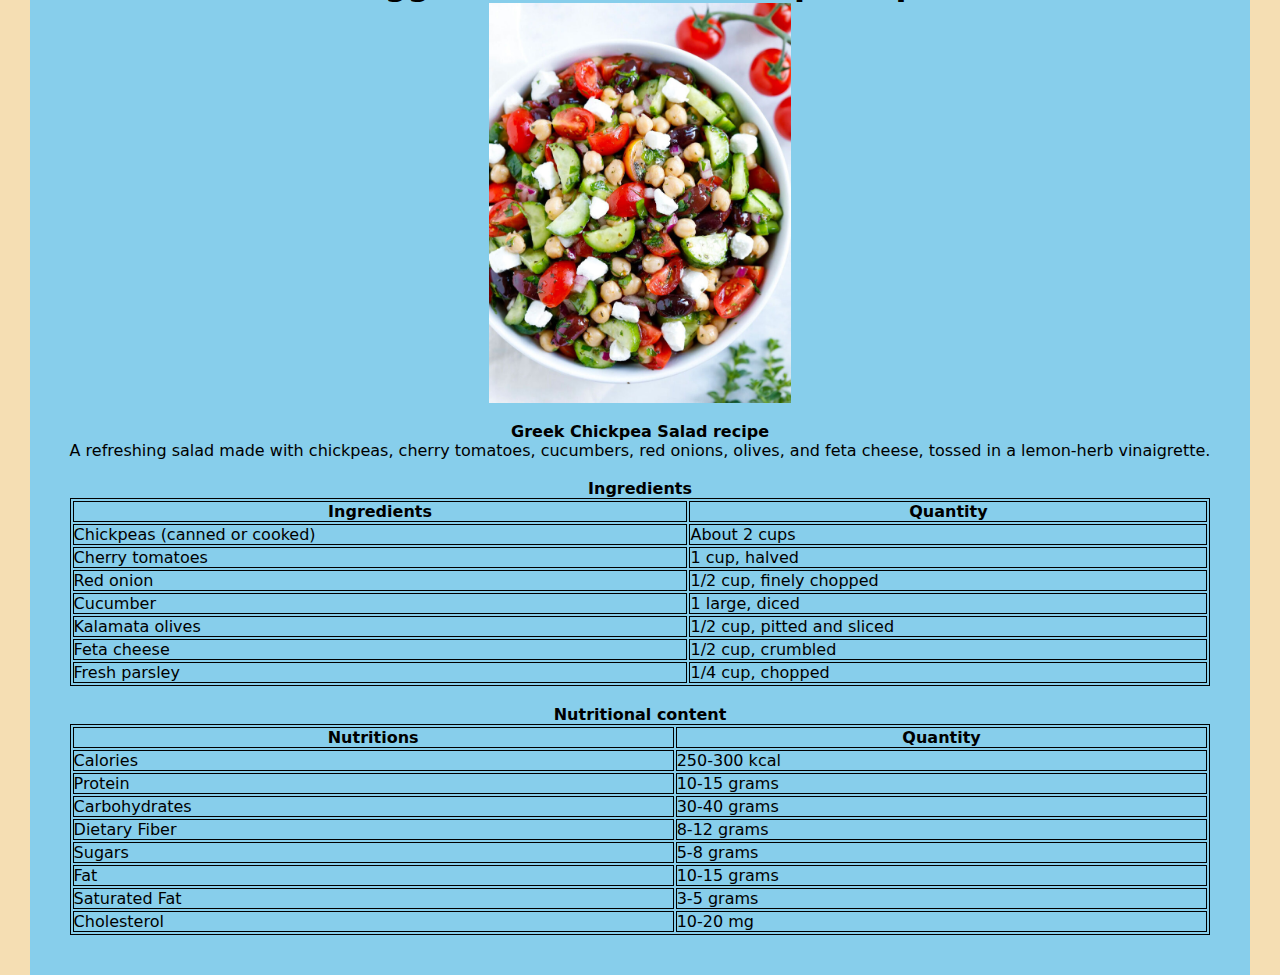
<file: recipe1.html>
<html lang="en">

<head>
    <meta charset="UTF-8">
    <meta name="viewport" content="width=device-width, initial-scale=1.0">
    <title>Healthy-Bites | recipe1</title>
</head>
<style>
    * {
        margin: 0;
        padding: 0;
        font-family: "Poppins", system-ui, -apple-system, BlinkMacSystemFont, 'Segoe UI', Roboto, Oxygen, Ubuntu, Cantarell, 'Open Sans', 'Helvetica Neue', sans-serif !important;
        /* overflow: hidden; */
    }

    .main {
        /* width: 100%; */
        /* background:url(bg.jpg); */
        background-position: 100px 100px;
        background-size: cover;
        background-repeat: no-repeat;
        height: 100vh;
        padding: 40px;
        background-color: skyblue;
        height: fit-content;
        /* overflow: hidden; */
    }

    button {
        background-color: rgb(0, 165, 110);
        color: white;
        padding: 15px 30px;
        font-size: 18px;
        border-radius: 5px;
        outline: none;
        border: none;
        margin: auto;
        display: flex;
    }

    button:hover {
        background-color: rgb(0, 102, 68);
    }

    .navbar {
        width: 70vw;
        /* height: 75px; */
        margin: auto;
        display: flex;
        justify-content: space-between;
        align-items: center;
    }

    .logo {
        color: rgb(255, 255, 255);
        font-size: 30px;
    }

    .menu {
        display: flex;
        color: white;
        gap: 40px;
        justify-content: center;
        align-items: center;
    }


    .menu a {
        color: rgba(255, 255, 255, 0.8);
        text-decoration: none;
        border-bottom: 2px solid white;
        border-color: transparent
    }

    a {
        text-decoration: none !important;
        color: white;
    }

    .menu a:hover {
        color: white;
        border-bottom: 2px solid rgb(17, 255, 0);
    }

    .active-a {
        color: white !important;
        opacity: 1;
        border-bottom: 2px solid rgb(17, 255, 0) !important;
    }

    ul li a {
        text-decoration: none;
        color: white;
        /* font-family: Arial; */
        font-weight: bold;
        transition: 0.4s ease-in-out;
    }

    ul li a:hover {
        color: white;
    }

    .content {
        margin: 100px 100px;
        display: flex;
        gap: 40px;
        align-items: center;
        justify-content: center;
        flex-direction: column;
        color: white;
    }

    .cont {
        display: flex;
        gap: 40px;
        background-color: wheat;
        padding: 20px 15px;
        justify-content: center;
        align-items: center;
    }

    .cont img {
        height: 400px;
    }

    .cont-des h2 {
        width: fit-content;
    }

    .cont-des {
        display: flex;
        flex-direction: column;
        justify-content: center;
        align-content: start;
    }

    .cont-des p {
        margin-top: 20px;
        color: rgba(255, 255, 255, 0.8);
        width: 80%;
    }

    table,
    th,
    td {
        border: 1px solid black;
    }
</style>


<body>
    <div class="main">
        <class="content">
            <div>
                <center>
                    <h1>Veggie and Hummus Wrap recipe</h1>
                </center>
            </div>

            <body class="cont">
                <center>
                    <img src="L1.jpg" alt="">
                    <div class="cont-des">
                    </div>
                </center>
                <br>
                <center>
                    <h4>Greek Chickpea Salad recipe</h4>
                    <p>A refreshing salad made with chickpeas, cherry tomatoes, cucumbers, red onions, olives, and feta
                        cheese, tossed in a lemon-herb vinaigrette.</p>
                    <br>
                    <h4>Ingredients</h4>

                    <table style="width: 100%;">
                        <tr>
                            <th>Ingredients</th>
                            <th>Quantity</th>
                        </tr>
                        <tr>
                            <td>Chickpeas (canned or cooked)</td>
                            <td>About 2 cups</td>
                        </tr>
                        <tr>
                            <td>Cherry tomatoes</td>
                            <td>1 cup, halved</td>
                        </tr>
                        <tr>
                            <td>Red onion</td>
                            <td>1/2 cup, finely chopped</td>
                        </tr>
                        <tr>
                            <td>Cucumber</td>
                            <td>1 large, diced</td>
                        </tr>
                        <tr>
                            <td>Kalamata olives</td>
                            <td>1/2 cup, pitted and sliced</td>
                        </tr>
                        <tr>
                            <td>Feta cheese</td>
                            <td>1/2 cup, crumbled</td>
                        </tr>
                        <tr>
                            <td>Fresh parsley</td>
                            <td>1/4 cup, chopped</td>
                        </tr>
                    </table>
                    <br>
                    <h4>Nutritional content</h4>

                    <table style="width: 100%;">
                        <tr>
                            <th>Nutritions</th>
                            <th>Quantity</th>
                        </tr>
                        <tr>
                            <td>Calories</td>
                            <td>250-300 kcal</td>
                        </tr>
                        <tr>
                            <td>Protein</td>
                            <td>10-15 grams</td>
                        </tr>
                        <tr>
                            <td>Carbohydrates</td>
                            <td>30-40 grams</td>
                        </tr>
                        <tr>
                            <td>Dietary Fiber</td>
                            <td>8-12 grams</td>
                        </tr>
                        <tr>
                            <td>Sugars</td>
                            <td>5-8 grams</td>
                        </tr>
                        <tr>
                            <td>Fat</td>
                            <td>10-15 grams</td>
                        </tr>
                        <tr>
                            <td>Saturated Fat</td>
                            <td>3-5 grams</td>
                        </tr>
                        <tr>
                            <td>Cholesterol</td>
                            <td>10-20 mg</td>
                        </tr>

    </div>
    </div>
    </center>
</body>

</html>
</file>
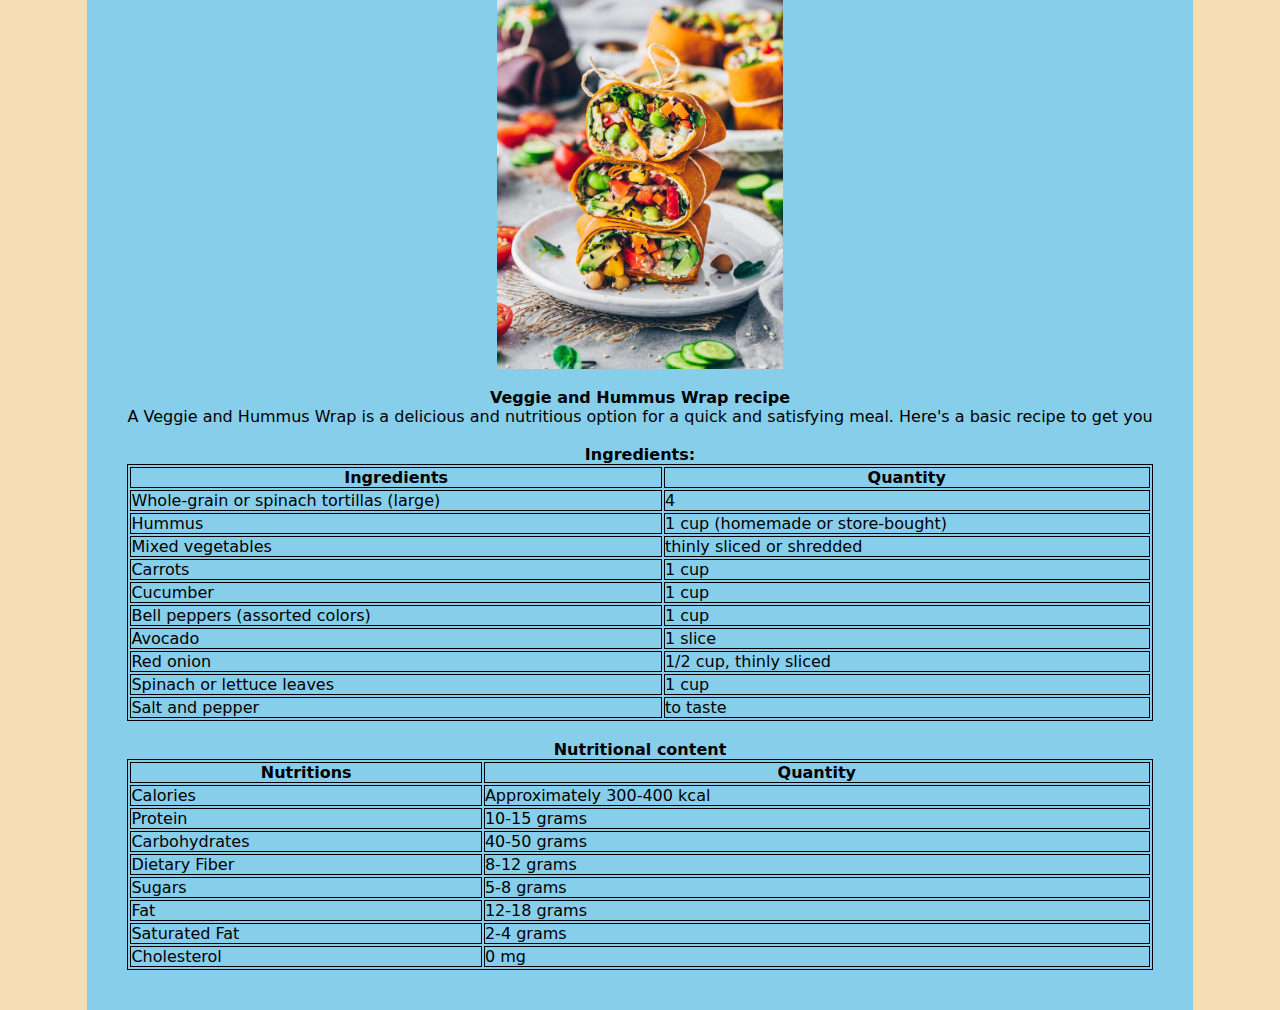
<file: recipe2.html>
<html lang="en">

<head>
    <meta charset="UTF-8">
    <meta name="viewport" content="width=device-width, initial-scale=1.0">
    <title>Healthy-Bites | recipe2</title>
</head>
<style>
    * {
        margin: 0;
        padding: 0;
        font-family: "Poppins", system-ui, -apple-system, BlinkMacSystemFont, 'Segoe UI', Roboto, Oxygen, Ubuntu, Cantarell, 'Open Sans', 'Helvetica Neue', sans-serif !important;
        /* overflow: hidden; */
    }

    .main {
        /* width: 100%; */
        /* background:url(bg.jpg); */
        background-position: 100px 100px;
        background-size: cover;
        background-repeat: no-repeat;
        height: 100vh;
        padding: 40px;
        background-color: skyblue;
        height: fit-content;
        /* overflow: hidden; */
    }

    button {
        background-color: rgb(0, 165, 110);
        color: white;
        padding: 15px 30px;
        font-size: 18px;
        border-radius: 5px;
        outline: none;
        border: none;
        margin: auto;
        display: flex;
    }

    button:hover {
        background-color: rgb(0, 102, 68);
    }

    .navbar {
        width: 70vw;
        /* height: 75px; */
        margin: auto;
        display: flex;
        justify-content: space-between;
        align-items: center;
    }

    .logo {
        color: rgb(255, 255, 255);
        font-size: 30px;
    }

    .menu {
        display: flex;
        color: white;
        gap: 40px;
        justify-content: center;
        align-items: center;
    }


    .menu a {
        color: rgba(255, 255, 255, 0.8);
        text-decoration: none;
        border-bottom: 2px solid white;
        border-color: transparent
    }

    a {
        text-decoration: none !important;
        color: white;
    }

    .menu a:hover {
        color: white;
        border-bottom: 2px solid rgb(17, 255, 0);
    }

    .active-a {
        color: white !important;
        opacity: 1;
        border-bottom: 2px solid rgb(17, 255, 0) !important;
    }

    ul li a {
        text-decoration: none;
        color: white;
        /* font-family: Arial; */
        font-weight: bold;
        transition: 0.4s ease-in-out;
    }

    ul li a:hover {
        color: white;
    }

    .content {
        margin: 100px 100px;
        display: flex;
        gap: 40px;
        align-items: center;
        justify-content: center;
        flex-direction: column;
        color: white;
    }

    .cont {
        display: flex;
        gap: 40px;
        background-color: wheat;
        padding: 20px 15px;
        justify-content: center;
        align-items: center;
    }

    .cont img {
        height: 400px;
    }

    .cont-des h2 {
        width: fit-content;
    }

    .cont-des {
        display: flex;
        flex-direction: column;
        justify-content: center;
        align-content: start;
    }

    .cont-des p {
        margin-top: 20px;
        color: rgba(255, 255, 255, 0.8);
        width: 80%;
    }

    table,
    th,
    td {
        border: 1px solid black;
    }
</style>


<body>
    <div class="main">
        <class="content">
            <div>
                <center>
                    <h1>Veggie and Hummus Wrap recipe</h1>
                </center>
            </div>

            <body class="cont">
                <center>
                    <img src="L2.jpg" alt="">
                    <div class="cont-des">
                    </div>
                </center>
                <br>
                <center>
                    <h4>Veggie and Hummus Wrap recipe</h4>
                    <p>A Veggie and Hummus Wrap is a delicious and nutritious option for a quick and satisfying meal.
                        Here's a
                        basic
                        recipe to get you</p>
                    <br>
                    <h4>Ingredients:</h4>

                    <table style="width: 100%;">
                        <tr>
                            <th>Ingredients</th>
                            <th>Quantity</th>
                        </tr>
                        <tr>
                            <td>Whole-grain or spinach tortillas (large)</td>
                            <td>4</td>
                        </tr>
                        <tr>
                            <td>Hummus</td>
                            <td> 1 cup (homemade or store-bought)</td>
                        </tr>
                        <tr>
                            <td>Mixed vegetables</td>
                            <td>thinly sliced or shredded</td>
                        </tr>
                        <tr>
                            <td>Carrots</td>
                            <td>1 cup</td>
                        </tr>
                        <tr>
                            <td>Cucumber</td>
                            <td>1 cup</td>
                        </tr>
                        <tr>
                            <td>Bell peppers (assorted colors)</td>
                            <td>1 cup</td>
                        </tr>
                        <tr>
                            <td>Avocado</td>
                            <td> 1 slice</td>
                        </tr>
                        <tr>
                            <td>Red onion</td>
                            <td>1/2 cup, thinly sliced</td>
                        </tr>
                        <tr>
                            <td>Spinach or lettuce leaves</td>
                            <td>1 cup</td>
                        </tr>
                        <tr>
                            <td>Salt and pepper</td>
                            <td>to taste</td>
                        </tr>
                    </table>
                    <br>
                    <h4>Nutritional content</h4>

                    <table style="width: 100%;">
                        <tr>
                            <th>Nutritions</th>
                            <th>Quantity</th>
                        </tr>
                        <tr>
                            <td>Calories</td>
                            <td>Approximately 300-400 kcal</td>
                        </tr>
                        <tr>
                            <td>Protein</td>
                            <td>10-15 grams</td>
                        </tr>
                        <tr>
                            <td>Carbohydrates</td>
                            <td>40-50 grams</td>
                        </tr>
                        <tr>
                            <td>Dietary Fiber</td>
                            <td>8-12 grams</td>
                        </tr>
                        <tr>
                            <td>Sugars</td>
                            <td>5-8 grams</td>
                        </tr>
                        <tr>
                            <td>Fat</td>
                            <td>12-18 grams</td>
                        </tr>
                        <tr>
                            <td>Saturated Fat</td>
                            <td>2-4 grams</td>
                        </tr>
                        <tr>
                            <td>Cholesterol</td>
                            <td>0 mg</td>
                        </tr>
    </div>
    </div>
    </center>
</body>

</html>
</file>
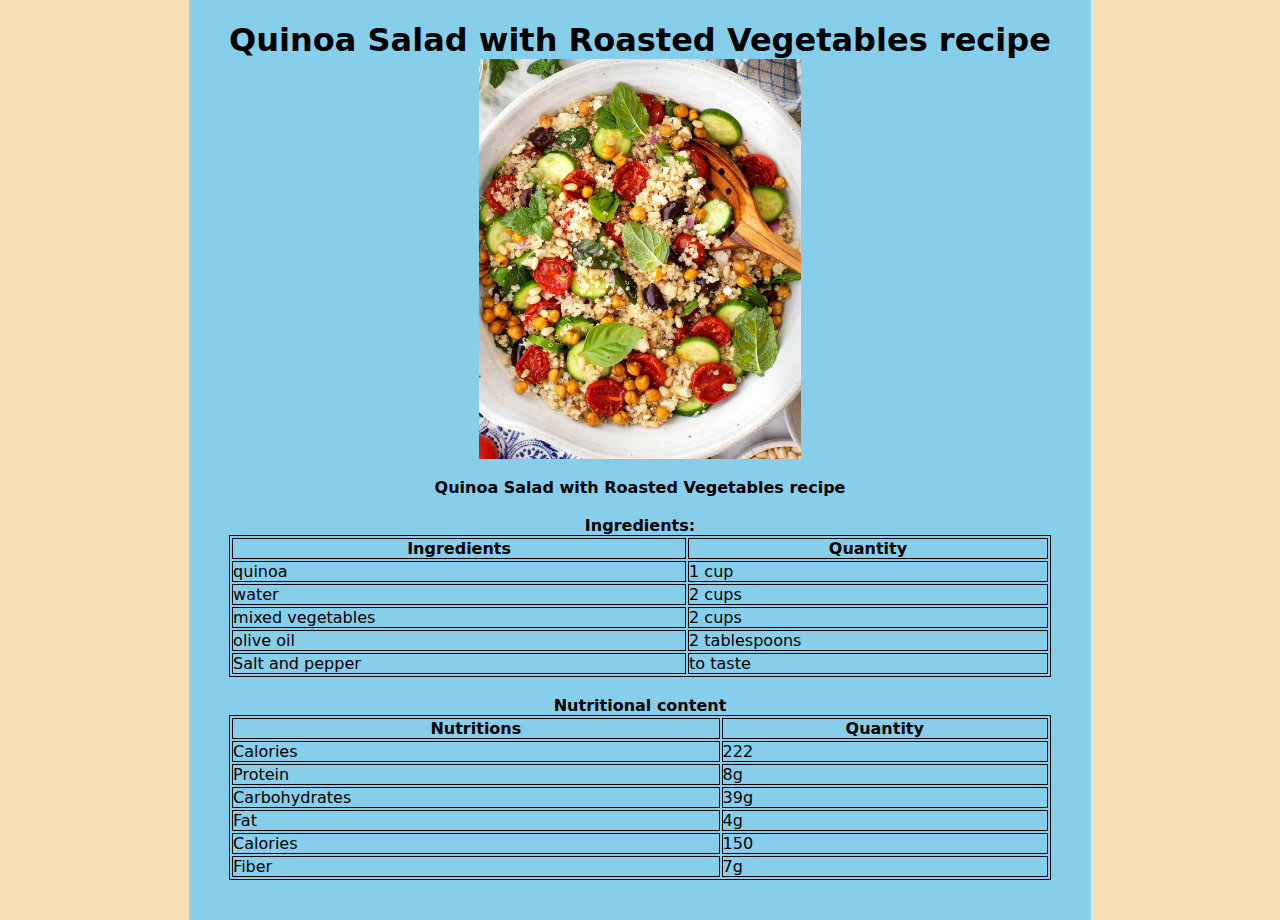
<file: recipe3.html>
<html lang="en">

<head>
    <meta charset="UTF-8">
    <meta name="viewport" content="width=device-width, initial-scale=1.0">
    <title>Healthy-Bites | recipe3</title>
</head>
<style>
    * {
        margin: 0;
        padding: 0;
        font-family: "Poppins", system-ui, -apple-system, BlinkMacSystemFont, 'Segoe UI', Roboto, Oxygen, Ubuntu, Cantarell, 'Open Sans', 'Helvetica Neue', sans-serif !important;
        /* overflow: hidden; */
    }

    .main {
        /* width: 100%; */
        /* background:url(bg.jpg); */
        background-position: 100px 100px;
        background-size: cover;
        background-repeat: no-repeat;
        height: 100vh;
        padding: 40px;
        background-color: skyblue;
        height: fit-content;
        /* overflow: hidden; */
    }

    button {
        background-color: rgb(0, 165, 110);
        color: white;
        padding: 15px 30px;
        font-size: 18px;
        border-radius: 5px;
        outline: none;
        border: none;
        margin: auto;
        display: flex;
    }

    button:hover {
        background-color: rgb(0, 102, 68);
    }

    .navbar {
        width: 70vw;
        /* height: 75px; */
        margin: auto;
        display: flex;
        justify-content: space-between;
        align-items: center;
    }

    .logo {
        color: rgb(255, 255, 255);
        font-size: 30px;
    }

    .menu {
        display: flex;
        color: white;
        gap: 40px;
        justify-content: center;
        align-items: center;
    }


    .menu a {
        color: rgba(255, 255, 255, 0.8);
        text-decoration: none;
        border-bottom: 2px solid white;
        border-color: transparent
    }

    a {
        text-decoration: none !important;
        color: white;
    }

    .menu a:hover {
        color: white;
        border-bottom: 2px solid rgb(17, 255, 0);
    }

    .active-a {
        color: white !important;
        opacity: 1;
        border-bottom: 2px solid rgb(17, 255, 0) !important;
    }

    ul li a {
        text-decoration: none;
        color: white;
        /* font-family: Arial; */
        font-weight: bold;
        transition: 0.4s ease-in-out;
    }

    ul li a:hover {
        color: white;
    }

    .content {
        margin: 100px 100px;
        display: flex;
        gap: 40px;
        align-items: center;
        justify-content: center;
        flex-direction: column;
        color: white;
    }

    .cont {
        display: flex;
        gap: 40px;
        background-color: wheat;
        padding: 20px 15px;
        justify-content: center;
        align-items: center;
    }

    .cont img {
        height: 400px;
    }

    .cont-des h2 {
        width: fit-content;
    }

    .cont-des {
        display: flex;
        flex-direction: column;
        justify-content: center;
        align-content: start;
    }

    .cont-des p {
        margin-top: 20px;
        color: rgba(255, 255, 255, 0.8);
        width: 80%;
    }

    table,
    th,
    td {
        border: 1px solid black;
    }
</style>


<body>
    <div class="main">
        <class="content">
            <div>
                <center>
                    <h1>Quinoa Salad with Roasted Vegetables recipe</h1>
                </center>
            </div>

            <body class="cont">
                <center>
                    <img src="L3.jpg" alt="">
                    <div class="cont-des">
                    </div>
                </center>
                <br>
                <center>
                    <h4>Quinoa Salad with Roasted Vegetables recipe</h4>
                    <br>
                    <h4>Ingredients:</h4>

                    <table style="width: 100%;">
                        <tr>
                            <th>Ingredients</th>
                            <th>Quantity</th>
                        </tr>
                        <tr>
                            <td>quinoa</td>
                            <td>1 cup</td>
                        </tr>
                        <tr>
                            <td>water</td>
                            <td>2 cups</td>
                        </tr>
                        <tr>
                            <td>mixed vegetables</td>
                            <td>2 cups</td>
                        </tr>
                        <tr>
                            <td>olive oil</td>
                            <td>2 tablespoons</td>
                        </tr>
                        <tr>
                            <td>Salt and pepper</td>
                            <td>to taste</td>
                        </tr>
                    </table>
                    <br>
                    <h4>Nutritional content</h4>

                    <table style="width: 100%;">
                        <tr>
                            <th>Nutritions</th>
                            <th>Quantity</th>
                        </tr>
                        <tr>
                            <td>Calories</td>
                            <td>222</td>
                        </tr>
                        <tr>
                            <td>Protein</td>
                            <td>8g</td>
                        </tr>
                        <tr>
                            <td>Carbohydrates</td>
                            <td>39g</td>
                        </tr>
                        <tr>
                            <td>Fat</td>
                            <td>4g</td>
                        </tr>
                        <tr>
                            <td>Calories</td>
                            <td>150</td>
                        </tr>
                        <tr>
                            <td>Fiber</td>
                            <td>7g</td>
                        </tr>
                    </table>
    </div>
    </div>
    </center>
</body>

</html>
</file>
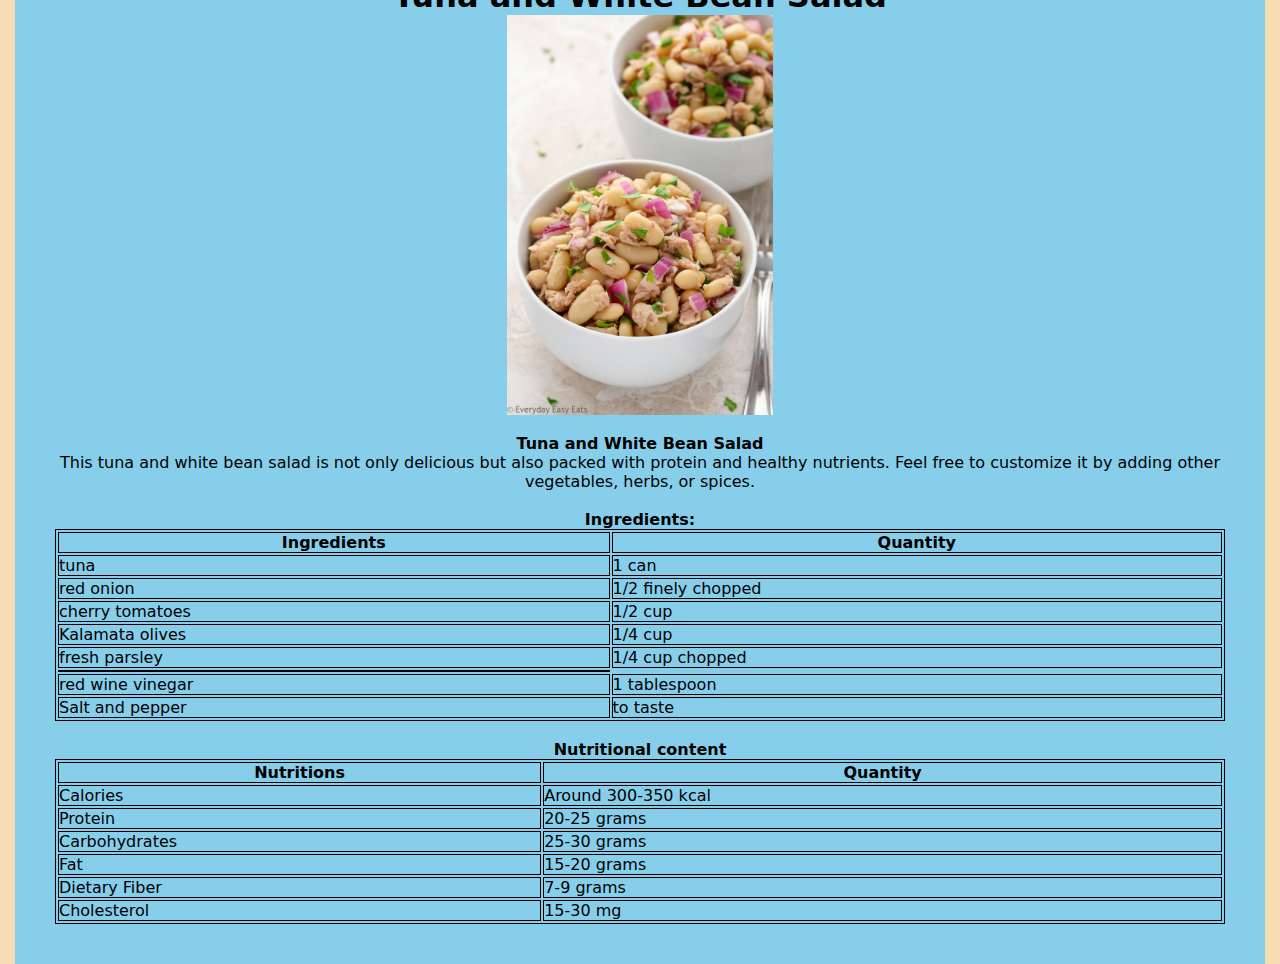
<file: recipe4.html>
<html lang="en">

<head>
    <meta charset="UTF-8">
    <meta name="viewport" content="width=device-width, initial-scale=1.0">
    <title>Healthy-Bites | recipe4</title>
</head>
<style>
    * {
        margin: 0;
        padding: 0;
        font-family: "Poppins", system-ui, -apple-system, BlinkMacSystemFont, 'Segoe UI', Roboto, Oxygen, Ubuntu, Cantarell, 'Open Sans', 'Helvetica Neue', sans-serif !important;
        /* overflow: hidden; */
    }

    .main {
        /* width: 100%; */
        /* background:url(bg.jpg); */
        background-position: 100px 100px;
        background-size: cover;
        background-repeat: no-repeat;
        height: 100vh;
        padding: 40px;
        background-color: skyblue;
        height: fit-content;
        /* overflow: hidden; */
    }

    button {
        background-color: rgb(0, 165, 110);
        color: white;
        padding: 15px 30px;
        font-size: 18px;
        border-radius: 5px;
        outline: none;
        border: none;
        margin: auto;
        display: flex;
    }

    button:hover {
        background-color: rgb(0, 102, 68);
    }

    .navbar {
        width: 70vw;
        /* height: 75px; */
        margin: auto;
        display: flex;
        justify-content: space-between;
        align-items: center;
    }

    .logo {
        color: rgb(255, 255, 255);
        font-size: 30px;
    }

    .menu {
        display: flex;
        color: white;
        gap: 40px;
        justify-content: center;
        align-items: center;
    }


    .menu a {
        color: rgba(255, 255, 255, 0.8);
        text-decoration: none;
        border-bottom: 2px solid white;
        border-color: transparent
    }

    a {
        text-decoration: none !important;
        color: white;
    }

    .menu a:hover {
        color: white;
        border-bottom: 2px solid rgb(17, 255, 0);
    }

    .active-a {
        color: white !important;
        opacity: 1;
        border-bottom: 2px solid rgb(17, 255, 0) !important;
    }

    ul li a {
        text-decoration: none;
        color: white;
        /* font-family: Arial; */
        font-weight: bold;
        transition: 0.4s ease-in-out;
    }

    ul li a:hover {
        color: white;
    }

    .content {
        margin: 100px 100px;
        display: flex;
        gap: 40px;
        align-items: center;
        justify-content: center;
        flex-direction: column;
        color: white;
    }

    .cont {
        display: flex;
        gap: 40px;
        background-color: wheat;
        padding: 20px 15px;
        justify-content: center;
        align-items: center;
    }

    .cont img {
        height: 400px;
    }

    .cont-des h2 {
        width: fit-content;
    }

    .cont-des {
        display: flex;
        flex-direction: column;
        justify-content: center;
        align-content: start;
    }

    .cont-des p {
        margin-top: 20px;
        color: rgba(255, 255, 255, 0.8);
        width: 80%;
    }

    table,
    th,
    td {
        border: 1px solid black;
    }
</style>


<body>
    <div class="main">
        <class="content">
            <div>
                <center>
                    <h1>Tuna and White Bean Salad</h1>
                </center>
            </div>

            <body class="cont">
                <center>
                    <img src="L4.jpg" alt="">
                    <div class="cont-des">
                    </div>
                </center>
                <br>
                <center>
                    <h4>Tuna and White Bean Salad</h4>
                    <p>This tuna and white bean salad is not only delicious but also packed with protein and healthy
                        nutrients. Feel free to customize it by adding other vegetables, herbs, or spices.</p>
                    <br>
                    <h4>Ingredients:</h4>

                    <table style="width: 100%;">
                        <tr>
                            <th>Ingredients</th>
                            <th>Quantity</th>
                        </tr>
                        <tr>
                            <td>tuna</td>
                            <td>1 can</td>
                        </tr>
                        <tr>
                            <td>red onion</td>
                            <td>1/2 finely chopped</td>
                        </tr>
                        <tr>
                            <td>cherry tomatoes</td>
                            <td>1/2 cup</td>
                        </tr>
                        <tr>
                            <td>Kalamata olives</td>
                            <td>1/4 cup</td>
                        </tr>
                        <tr>
                            <td>fresh parsley</td>
                            <td>1/4 cup chopped</td>
                        </tr>
                        <tr>
                            <td></td>
                        </tr>
                        <tr>
                            <td>red wine vinegar</td>
                            <td>1 tablespoon</td>
                        </tr>
                        <tr>
                            <td>Salt and pepper</td>
                            <td>to taste</td>
                        </tr>

                    </table>
                    <br>
                    <h4>Nutritional content</h4>

                    <table style="width: 100%;">
                        <tr>
                            <th>Nutritions</th>
                            <th>Quantity</th>
                        </tr>
                        <tr>
                            <td>Calories</td>
                            <td>Around 300-350 kcal</td>
                        </tr>
                        <tr>
                            <td>Protein</td>
                            <td>20-25 grams</td>
                        </tr>
                        <tr>
                            <td>Carbohydrates</td>
                            <td>25-30 grams</td>
                        </tr>
                        <tr>
                            <td>Fat</td>
                            <td>15-20 grams</td>
                        </tr>
                        <tr>
                            <td>Dietary Fiber</td>
                            <td>7-9 grams</td>
                        </tr>
                        <tr>
                            <td>Cholesterol</td>
                            <td>15-30 mg</td>
                        </tr>

                    </table>
    </div>
    </div>
    </center>
</body>

</html>
</file>
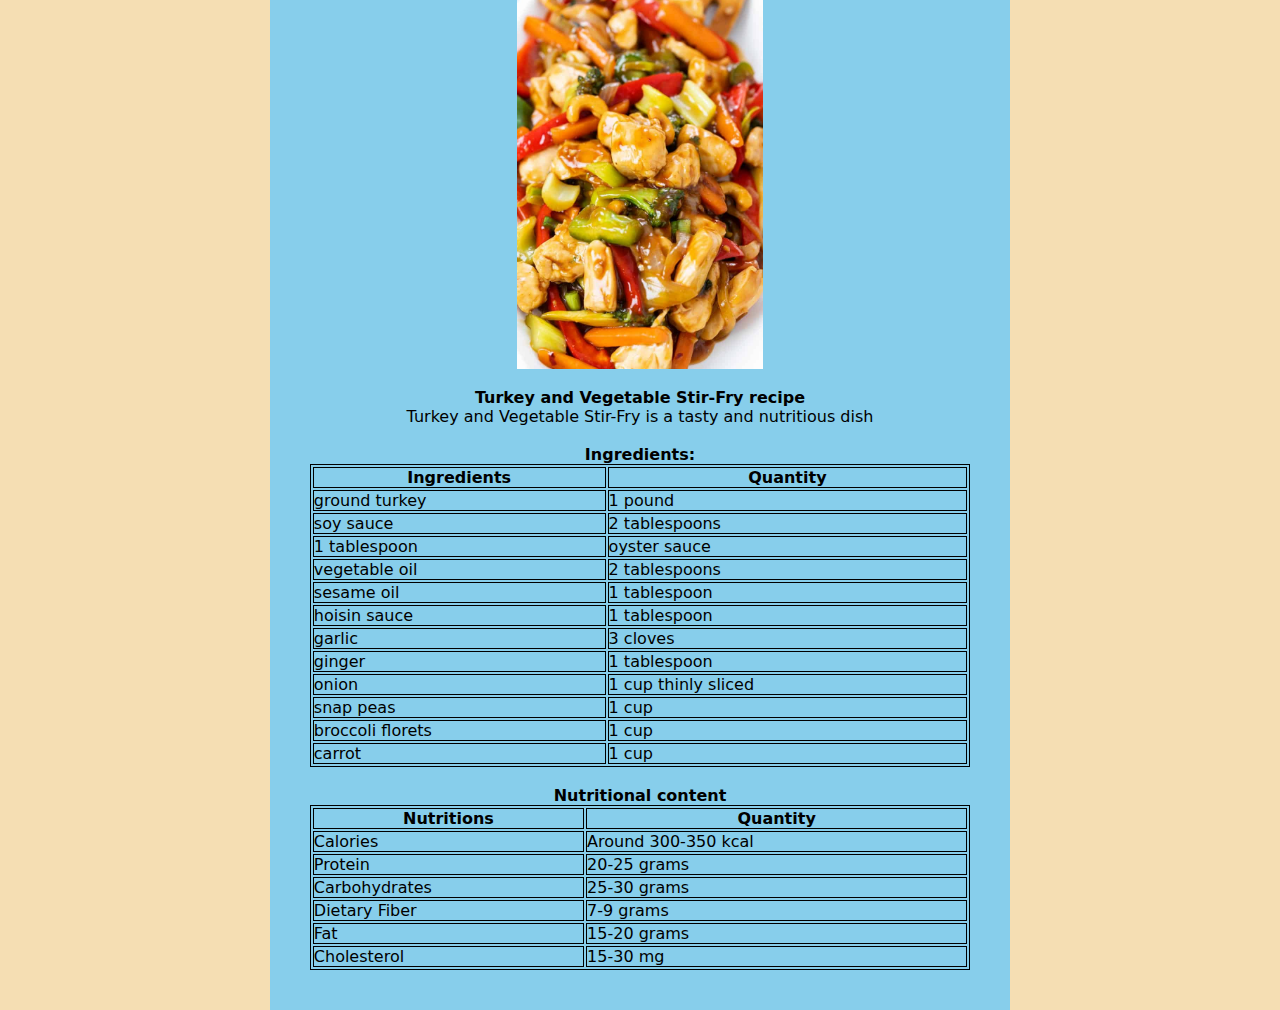
<file: recipe5.html>
<html lang="en">

<head>
    <meta charset="UTF-8">
    <meta name="viewport" content="width=device-width, initial-scale=1.0">
    <title>Healthy-Bites | recipe5</title>
</head>
<style>
    * {
        margin: 0;
        padding: 0;
        font-family: "Poppins", system-ui, -apple-system, BlinkMacSystemFont, 'Segoe UI', Roboto, Oxygen, Ubuntu, Cantarell, 'Open Sans', 'Helvetica Neue', sans-serif !important;
        /* overflow: hidden; */
    }

    .main {
        /* width: 100%; */
        /* background:url(bg.jpg); */
        background-position: 100px 100px;
        background-size: cover;
        background-repeat: no-repeat;
        height: 100vh;
        padding: 40px;
        background-color: skyblue;
        height: fit-content;
        /* overflow: hidden; */
    }

    button {
        background-color: rgb(0, 165, 110);
        color: white;
        padding: 15px 30px;
        font-size: 18px;
        border-radius: 5px;
        outline: none;
        border: none;
        margin: auto;
        display: flex;
    }

    button:hover {
        background-color: rgb(0, 102, 68);
    }

    .navbar {
        width: 70vw;
        /* height: 75px; */
        margin: auto;
        display: flex;
        justify-content: space-between;
        align-items: center;
    }

    .logo {
        color: rgb(255, 255, 255);
        font-size: 30px;
    }

    .menu {
        display: flex;
        color: white;
        gap: 40px;
        justify-content: center;
        align-items: center;
    }


    .menu a {
        color: rgba(255, 255, 255, 0.8);
        text-decoration: none;
        border-bottom: 2px solid white;
        border-color: transparent
    }

    a {
        text-decoration: none !important;
        color: white;
    }

    .menu a:hover {
        color: white;
        border-bottom: 2px solid rgb(17, 255, 0);
    }

    .active-a {
        color: white !important;
        opacity: 1;
        border-bottom: 2px solid rgb(17, 255, 0) !important;
    }

    ul li a {
        text-decoration: none;
        color: white;
        /* font-family: Arial; */
        font-weight: bold;
        transition: 0.4s ease-in-out;
    }

    ul li a:hover {
        color: white;
    }

    .content {
        margin: 100px 100px;
        display: flex;
        gap: 40px;
        align-items: center;
        justify-content: center;
        flex-direction: column;
        color: white;
    }

    .cont {
        display: flex;
        gap: 40px;
        background-color: wheat;
        padding: 20px 15px;
        justify-content: center;
        align-items: center;
    }

    .cont img {
        height: 400px;
    }

    .cont-des h2 {
        width: fit-content;
    }

    .cont-des {
        display: flex;
        flex-direction: column;
        justify-content: center;
        align-content: start;
    }

    .cont-des p {
        margin-top: 20px;
        color: rgba(255, 255, 255, 0.8);
        width: 80%;
    }

    table,
    th,
    td {
        border: 1px solid black;
    }
</style>


<body>
    <div class="main">
        <class="content">
            <div>
                <center>
                    <h1>Turkey and Vegetable Stir-Fry recipe</h1>
                </center>
            </div>

            <body class="cont">
                <center>
                    <img src="D2.jpg" alt="">
                    <div class="cont-des">
                    </div>
                </center>
                <br>
                <center>
                    <h4>Turkey and Vegetable Stir-Fry recipe</h4>
                    <p>Turkey and Vegetable Stir-Fry is a tasty and nutritious dish</p>
                    <br>
                    <h4>Ingredients:</h4>

                    <table style="width: 100%;">
                        <tr>
                            <th>Ingredients</th>
                            <th>Quantity</th>
                        </tr>
                        <tr>
                            <td>ground turkey</td>
                            <td>1 pound</td>
                        </tr>
                        <tr>
                            <td>soy sauce</td>
                            <td>2 tablespoons</td>
                        </tr>
                        <tr>
                            <td>1 tablespoon</td>
                            <td>oyster sauce</td>
                        </tr>
                        <tr>
                            <td>vegetable oil</td>
                            <td>2 tablespoons</td>
                        </tr>
                        <tr>
                            <td>sesame oil</td>
                            <td>1 tablespoon</td>
                        </tr>
                        <tr>
                            <td>hoisin sauce</td>
                            <td>1 tablespoon</td>
                        </tr>
                        <tr>
                            <td>garlic</td>
                            <td>3 cloves</td>
                        </tr>
                        <tr>
                            <td> ginger</td>
                            <td>1 tablespoon</td>
                        </tr>
                        <tr>
                            <td>onion</td>
                            <td> 1 cup thinly sliced</td>
                        </tr>
                        <tr>
                            <td>snap peas</td>
                            <td>1 cup</td>
                        </tr>
                        <tr>
                            <td>broccoli florets</td>
                            <td>1 cup</td>
                        </tr>
                        <tr>
                            <td>carrot</td>
                            <td>1 cup</td>
                        </tr>
                    </table>
                    <br>
                    <h4>Nutritional content</h4>

                    <table style="width: 100%;">
                        <tr>
                            <th>Nutritions</th>
                            <th>Quantity</th>
                        </tr>
                        <tr>
                            <td>Calories</td>
                            <td>Around 300-350 kcal</td>
                        </tr>
                        <tr>
                            <td>Protein</td>
                            <td>20-25 grams</td>
                        </tr>
                        <tr>
                            <td>Carbohydrates</td>
                            <td>25-30 grams</td>
                        </tr>
                        <tr>
                            <td>Dietary Fiber</td>
                            <td>7-9 grams</td>
                        </tr>
                        <tr>
                            <td>Fat</td>
                            <td>15-20 grams</td>
                        </tr>
                        <tr>
                            <td>Cholesterol</td>
                            <td>15-30 mg</td>
                        </tr>

                    </table>
    </div>
    </div>
    </center>
</body>

</html>
</file>
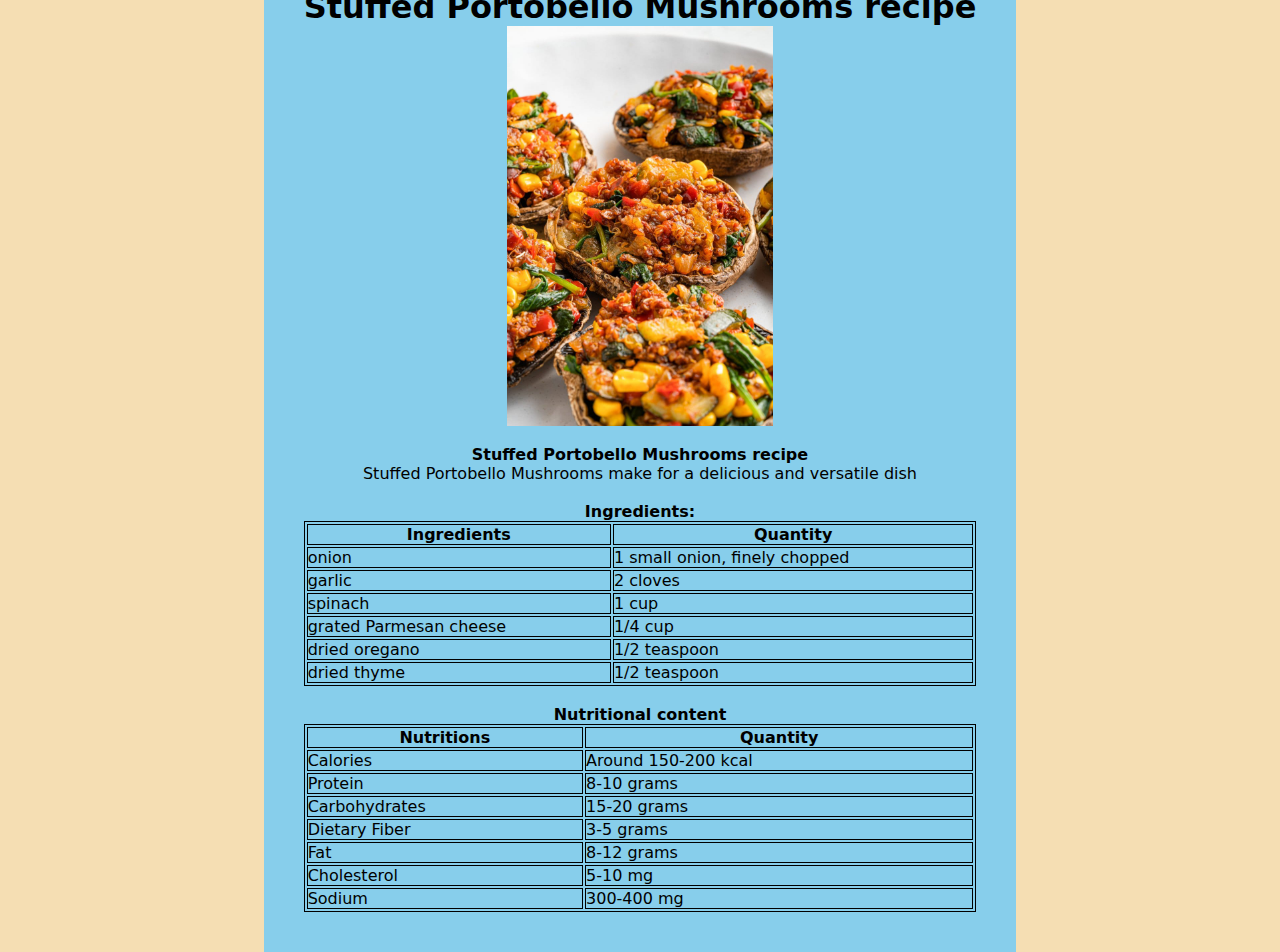
<file: recipe6.html>
<html lang="en">

<head>
    <meta charset="UTF-8">
    <meta name="viewport" content="width=device-width, initial-scale=1.0">
    <title>Healthy-Bites | recipe6</title>
</head>
<style>
    * {
        margin: 0;
        padding: 0;
        font-family: "Poppins", system-ui, -apple-system, BlinkMacSystemFont, 'Segoe UI', Roboto, Oxygen, Ubuntu, Cantarell, 'Open Sans', 'Helvetica Neue', sans-serif !important;
        /* overflow: hidden; */
    }

    .main {
        /* width: 100%; */
        /* background:url(bg.jpg); */
        background-position: 100px 100px;
        background-size: cover;
        background-repeat: no-repeat;
        height: 100vh;
        padding: 40px;
        background-color: skyblue;
        height: fit-content;
        /* overflow: hidden; */
    }

    button {
        background-color: rgb(0, 165, 110);
        color: white;
        padding: 15px 30px;
        font-size: 18px;
        border-radius: 5px;
        outline: none;
        border: none;
        margin: auto;
        display: flex;
    }

    button:hover {
        background-color: rgb(0, 102, 68);
    }

    .navbar {
        width: 70vw;
        /* height: 75px; */
        margin: auto;
        display: flex;
        justify-content: space-between;
        align-items: center;
    }

    .logo {
        color: rgb(255, 255, 255);
        font-size: 30px;
    }

    .menu {
        display: flex;
        color: white;
        gap: 40px;
        justify-content: center;
        align-items: center;
    }


    .menu a {
        color: rgba(255, 255, 255, 0.8);
        text-decoration: none;
        border-bottom: 2px solid white;
        border-color: transparent
    }

    a {
        text-decoration: none !important;
        color: white;
    }

    .menu a:hover {
        color: white;
        border-bottom: 2px solid rgb(17, 255, 0);
    }

    .active-a {
        color: white !important;
        opacity: 1;
        border-bottom: 2px solid rgb(17, 255, 0) !important;
    }

    ul li a {
        text-decoration: none;
        color: white;
        /* font-family: Arial; */
        font-weight: bold;
        transition: 0.4s ease-in-out;
    }

    ul li a:hover {
        color: white;
    }

    .content {
        margin: 100px 100px;
        display: flex;
        gap: 40px;
        align-items: center;
        justify-content: center;
        flex-direction: column;
        color: white;
    }

    .cont {
        display: flex;
        gap: 40px;
        background-color: wheat;
        padding: 20px 15px;
        justify-content: center;
        align-items: center;
    }

    .cont img {
        height: 400px;
    }

    .cont-des h2 {
        width: fit-content;
    }

    .cont-des {
        display: flex;
        flex-direction: column;
        justify-content: center;
        align-content: start;
    }

    .cont-des p {
        margin-top: 20px;
        color: rgba(255, 255, 255, 0.8);
        width: 80%;
    }

    table,
    th,
    td {
        border: 1px solid black;
    }
</style>


<body>
    <div class="main">
        <class="content">
            <div>
                <center>
                    <h1>Stuffed Portobello Mushrooms recipe</h1>
                </center>
            </div>

            <body class="cont">
                <center>
                    <img src="D3.jpg" alt="">
                    <div class="cont-des">
                    </div>
                </center>
                <br>
                <center>
                    <h4>Stuffed Portobello Mushrooms recipe</h4>
                    <p>Stuffed Portobello Mushrooms make for a delicious and versatile dish</p>
                    <br>
                    <h4>Ingredients:</h4>

                    <table style="width: 100%;">
                        <tr>
                            <th>Ingredients</th>
                            <th>Quantity</th>
                        </tr>
                        <tr>
                            <td>onion</td>
                            <td>1 small onion, finely chopped</td>
                        </tr>
                        <tr>
                            <td>garlic</td>
                            <td>2 cloves</td>
                        </tr>
                        <tr>
                            <td>spinach</td>
                            <td>1 cup</td>
                        </tr>
                        <tr>
                            <td>grated Parmesan cheese</td>
                            <td>1/4 cup</td>
                        </tr>
                        <tr>
                            <td>dried oregano</td>
                            <td>1/2 teaspoon</td>
                        </tr>
                        <tr>
                            <td>dried thyme</td>
                            <td>1/2 teaspoon</td>
                        </tr>
                    </table>
                    <br>
                    <h4>Nutritional content</h4>

                    <table style="width: 100%;">
                        <tr>
                            <th>Nutritions</th>
                            <th>Quantity</th>
                        </tr>
                        <tr>
                            <td>Calories</td>
                            <td>Around 150-200 kcal</td>
                        </tr>
                        <tr>
                            <td>Protein</td>
                            <td>8-10 grams</td>
                        </tr>
                        <tr>
                            <td>Carbohydrates</td>
                            <td>15-20 grams</td>
                        </tr>
                        <tr>
                            <td>Dietary Fiber</td>
                            <td>3-5 grams</td>
                        </tr>
                        <tr>
                            <td>Fat</td>
                            <td>8-12 grams</td>
                        </tr>
                        <tr>
                            <td>Cholesterol</td>
                            <td>5-10 mg</td>
                        </tr>
                        <tr>
                            <td>Sodium</td>
                            <td>300-400 mg</td>
                        </tr>

                    </table>
    </div>
    </div>
    </center>
</body>

</html>
</file>
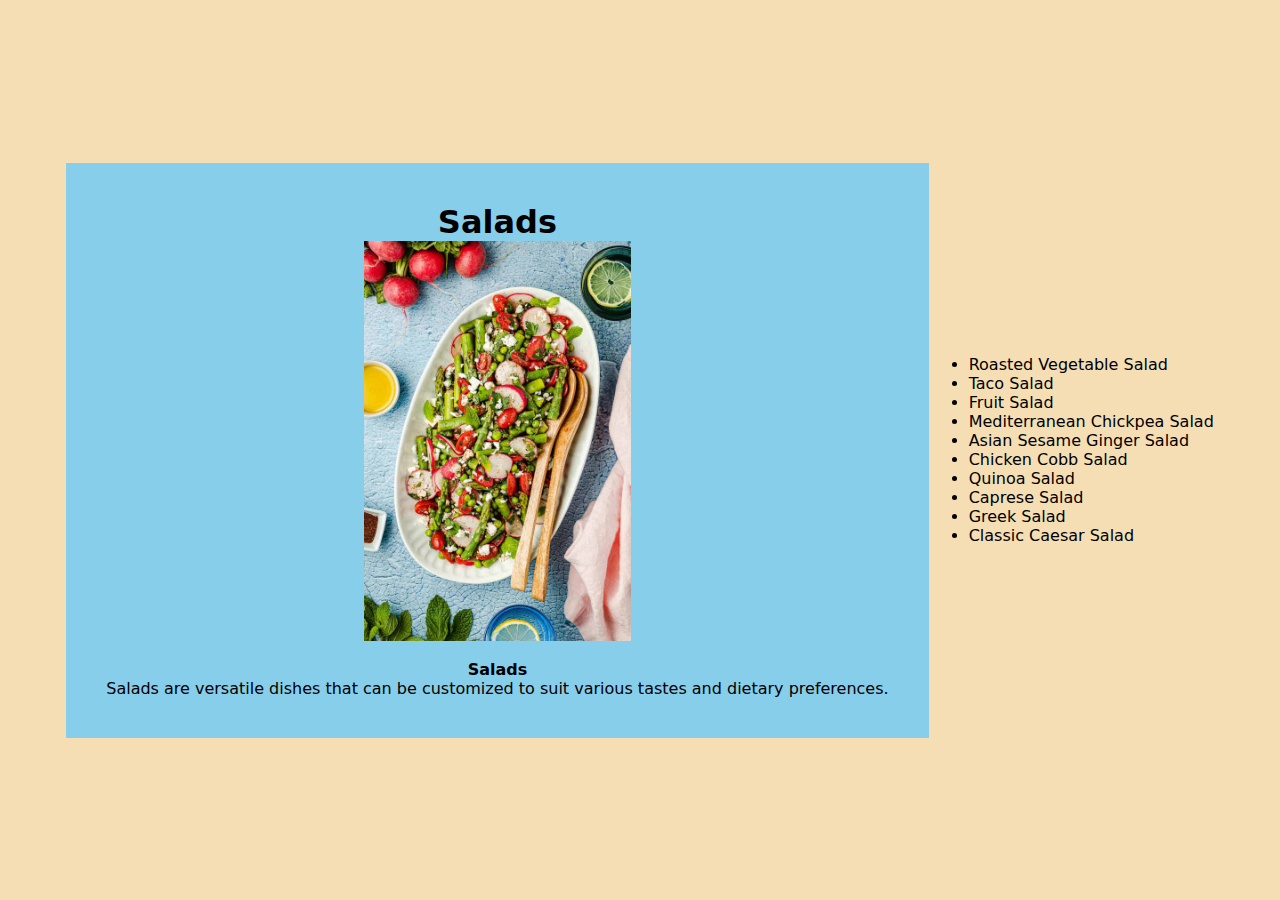
<file: recipe7.html>
<html lang="en">

<head>
    <meta charset="UTF-8">
    <meta name="viewport" content="width=device-width, initial-scale=1.0">
    <title>Healthy-Bites | recipe7</title>
</head>
<style>
    * {
        margin: 0;
        padding: 0;
        font-family: "Poppins", system-ui, -apple-system, BlinkMacSystemFont, 'Segoe UI', Roboto, Oxygen, Ubuntu, Cantarell, 'Open Sans', 'Helvetica Neue', sans-serif !important;
        /* overflow: hidden; */
    }

    .main {
        /* width: 100%; */
        /* background:url(bg.jpg); */
        background-position: 100px 100px;
        background-size: cover;
        background-repeat: no-repeat;
        height: 100vh;
        padding: 40px;
        background-color: skyblue;
        height: fit-content;
        /* overflow: hidden; */
    }

    button {
        background-color: rgb(0, 165, 110);
        color: white;
        padding: 15px 30px;
        font-size: 18px;
        border-radius: 5px;
        outline: none;
        border: none;
        margin: auto;
        display: flex;
    }

    button:hover {
        background-color: rgb(0, 102, 68);
    }

    .navbar {
        width: 70vw;
        /* height: 75px; */
        margin: auto;
        display: flex;
        justify-content: space-between;
        align-items: center;
    }

    .logo {
        color: rgb(255, 255, 255);
        font-size: 30px;
    }

    .menu {
        display: flex;
        color: white;
        gap: 40px;
        justify-content: center;
        align-items: center;
    }


    .menu a {
        color: rgba(255, 255, 255, 0.8);
        text-decoration: none;
        border-bottom: 2px solid white;
        border-color: transparent
    }

    a {
        text-decoration: none !important;
        color: white;
    }

    .menu a:hover {
        color: white;
        border-bottom: 2px solid rgb(17, 255, 0);
    }

    .active-a {
        color: white !important;
        opacity: 1;
        border-bottom: 2px solid rgb(17, 255, 0) !important;
    }

    ul li a {
        text-decoration: none;
        color: white;
        /* font-family: Arial; */
        font-weight: bold;
        transition: 0.4s ease-in-out;
    }

    ul li a:hover {
        color: white;
    }

    .content {
        margin: 100px 100px;
        display: flex;
        gap: 40px;
        align-items: center;
        justify-content: center;
        flex-direction: column;
        color: white;
    }

    .cont {
        display: flex;
        gap: 40px;
        background-color: wheat;
        padding: 20px 15px;
        justify-content: center;
        align-items: center;
    }

    .cont img {
        height: 400px;
    }

    .cont-des h2 {
        width: fit-content;
    }

    .cont-des {
        display: flex;
        flex-direction: column;
        justify-content: center;
        align-content: start;
    }

    .cont-des p {
        margin-top: 20px;
        color: rgba(255, 255, 255, 0.8);
        width: 80%;
    }

    table,
    th,
    td {
        border: 1px solid black;
    }
</style>


<body>
    <div class="main">
        <class="content">
            <div>
                <center>
                    <h1>Salads</h1>
                </center>
            </div>

            <body class="cont">
                <center>
                    <img src="D1.jpg" alt="">
                    <div class="cont-des">
                    </div>
                </center>
                <br>
                <center>
                    <h4>Salads</h4>
                    <p>Salads are versatile dishes that can be customized to suit various tastes and dietary
                        preferences.</p>

    </div>
    </div>
    </center>
    <ul>
        <li>Roasted Vegetable Salad</li>
        <li>Taco Salad</li>
        <li>Fruit Salad</li>
        <li>Mediterranean Chickpea Salad</li>
        <li>Asian Sesame Ginger Salad</li>
        <li>Chicken Cobb Salad</li>
        <li>Quinoa Salad</li>
        <li>Caprese Salad</li>
        <li>Greek Salad</li>
        <li> Classic Caesar Salad</li>
    </ul>
</body>

</html>
</file>
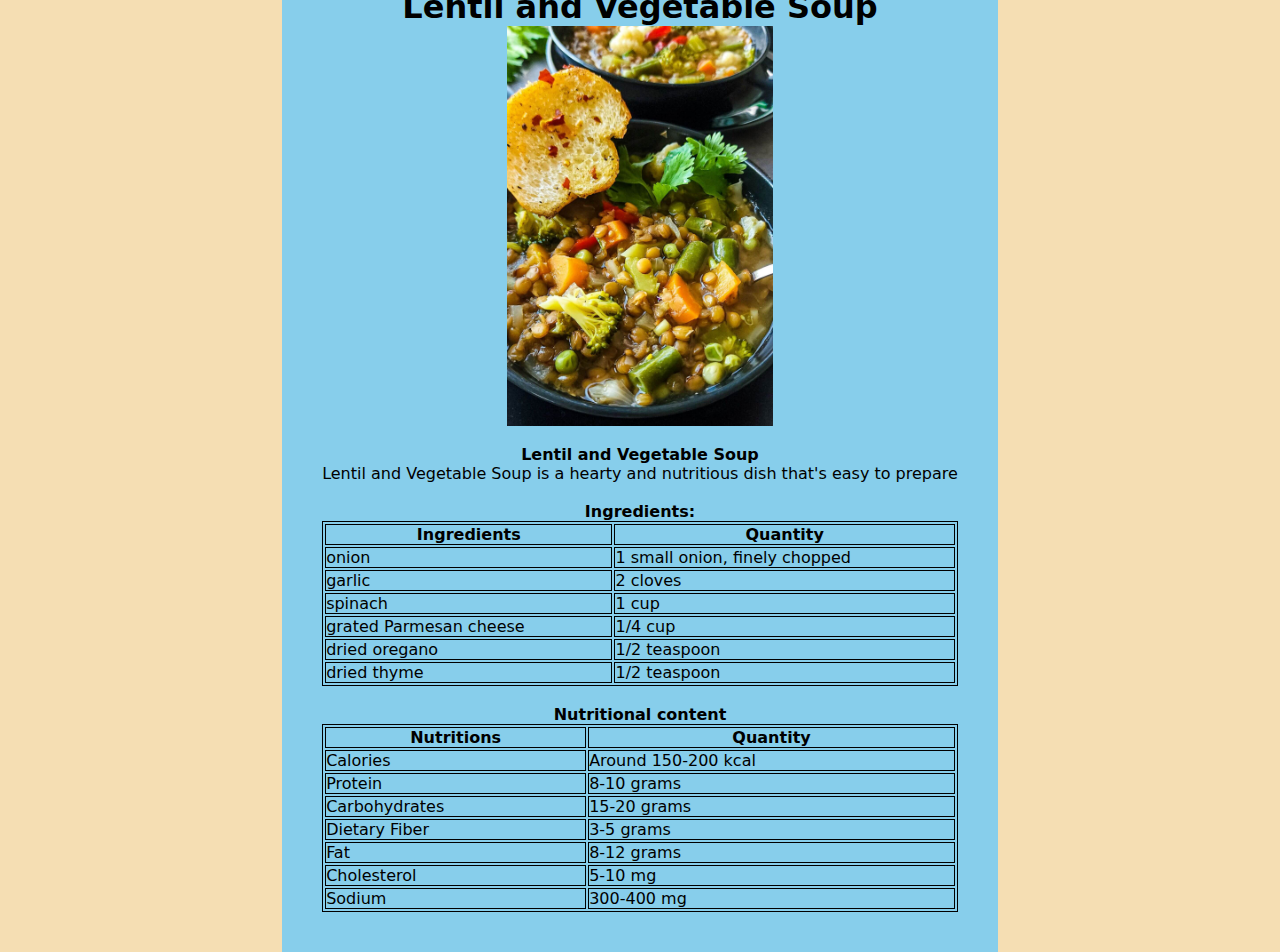
<file: recipe8.html>
<html lang="en">

<head>
    <meta charset="UTF-8">
    <meta name="viewport" content="width=device-width, initial-scale=1.0">
    <title>Healthy-Bites | recipe8</title>
</head>
<style>
    * {
        margin: 0;
        padding: 0;
        font-family: "Poppins", system-ui, -apple-system, BlinkMacSystemFont, 'Segoe UI', Roboto, Oxygen, Ubuntu, Cantarell, 'Open Sans', 'Helvetica Neue', sans-serif !important;
        /* overflow: hidden; */
    }

    .main {
        /* width: 100%; */
        /* background:url(bg.jpg); */
        background-position: 100px 100px;
        background-size: cover;
        background-repeat: no-repeat;
        height: 100vh;
        padding: 40px;
        background-color: skyblue;
        height: fit-content;
        /* overflow: hidden; */
    }

    button {
        background-color: rgb(0, 165, 110);
        color: white;
        padding: 15px 30px;
        font-size: 18px;
        border-radius: 5px;
        outline: none;
        border: none;
        margin: auto;
        display: flex;
    }

    button:hover {
        background-color: rgb(0, 102, 68);
    }

    .navbar {
        width: 70vw;
        /* height: 75px; */
        margin: auto;
        display: flex;
        justify-content: space-between;
        align-items: center;
    }

    .logo {
        color: rgb(255, 255, 255);
        font-size: 30px;
    }

    .menu {
        display: flex;
        color: white;
        gap: 40px;
        justify-content: center;
        align-items: center;
    }


    .menu a {
        color: rgba(255, 255, 255, 0.8);
        text-decoration: none;
        border-bottom: 2px solid white;
        border-color: transparent
    }

    a {
        text-decoration: none !important;
        color: white;
    }

    .menu a:hover {
        color: white;
        border-bottom: 2px solid rgb(17, 255, 0);
    }

    .active-a {
        color: white !important;
        opacity: 1;
        border-bottom: 2px solid rgb(17, 255, 0) !important;
    }

    ul li a {
        text-decoration: none;
        color: white;
        /* font-family: Arial; */
        font-weight: bold;
        transition: 0.4s ease-in-out;
    }

    ul li a:hover {
        color: white;
    }

    .content {
        margin: 100px 100px;
        display: flex;
        gap: 40px;
        align-items: center;
        justify-content: center;
        flex-direction: column;
        color: white;
    }

    .cont {
        display: flex;
        gap: 40px;
        background-color: wheat;
        padding: 20px 15px;
        justify-content: center;
        align-items: center;
    }

    .cont img {
        height: 400px;
    }

    .cont-des h2 {
        width: fit-content;
    }

    .cont-des {
        display: flex;
        flex-direction: column;
        justify-content: center;
        align-content: start;
    }

    .cont-des p {
        margin-top: 20px;
        color: rgba(255, 255, 255, 0.8);
        width: 80%;
    }

    table,
    th,
    td {
        border: 1px solid black;
    }
</style>


<body>
    <div class="main">
        <class="content">
            <div>
                <center>
                    <h1>Lentil and Vegetable Soup</h1>
                </center>
            </div>

            <body class="cont">
                <center>
                    <img src="D4.jpg" alt="">
                    <div class="cont-des">
                    </div>
                </center>
                <br>
                <center>
                    <h4>Lentil and Vegetable Soup</h4>
                    <p>Lentil and Vegetable Soup is a hearty and nutritious dish that's easy to prepare</p>
                    <br>
                    <h4>Ingredients:</h4>

                    <table style="width: 100%;">
                        <tr>
                            <th>Ingredients</th>
                            <th>Quantity</th>
                        </tr>
                        <tr>
                            <td>onion</td>
                            <td>1 small onion, finely chopped</td>
                        </tr>
                        <tr>
                            <td>garlic</td>
                            <td>2 cloves</td>
                        </tr>
                        <tr>
                            <td>spinach</td>
                            <td>1 cup</td>
                        </tr>
                        <tr>
                            <td>grated Parmesan cheese</td>
                            <td>1/4 cup</td>
                        </tr>
                        <tr>
                            <td>dried oregano</td>
                            <td>1/2 teaspoon</td>
                        </tr>
                        <tr>
                            <td>dried thyme</td>
                            <td>1/2 teaspoon</td>
                        </tr>
                    </table>
                    <br>
                    <h4>Nutritional content</h4>

                    <table style="width: 100%;">
                        <tr>
                            <th>Nutritions</th>
                            <th>Quantity</th>
                        </tr>
                        <tr>
                            <td>Calories</td>
                            <td>Around 150-200 kcal</td>
                        </tr>
                        <tr>
                            <td>Protein</td>
                            <td>8-10 grams</td>
                        </tr>
                        <tr>
                            <td>Carbohydrates</td>
                            <td>15-20 grams</td>
                        </tr>
                        <tr>
                            <td>Dietary Fiber</td>
                            <td>3-5 grams</td>
                        </tr>
                        <tr>
                            <td>Fat</td>
                            <td>8-12 grams</td>
                        </tr>
                        <tr>
                            <td>Cholesterol</td>
                            <td>5-10 mg</td>
                        </tr>
                        <tr>
                            <td>Sodium</td>
                            <td>300-400 mg</td>
                        </tr>

                    </table>
    </div>
    </div>
    </center>
</body>

</html>
</file>
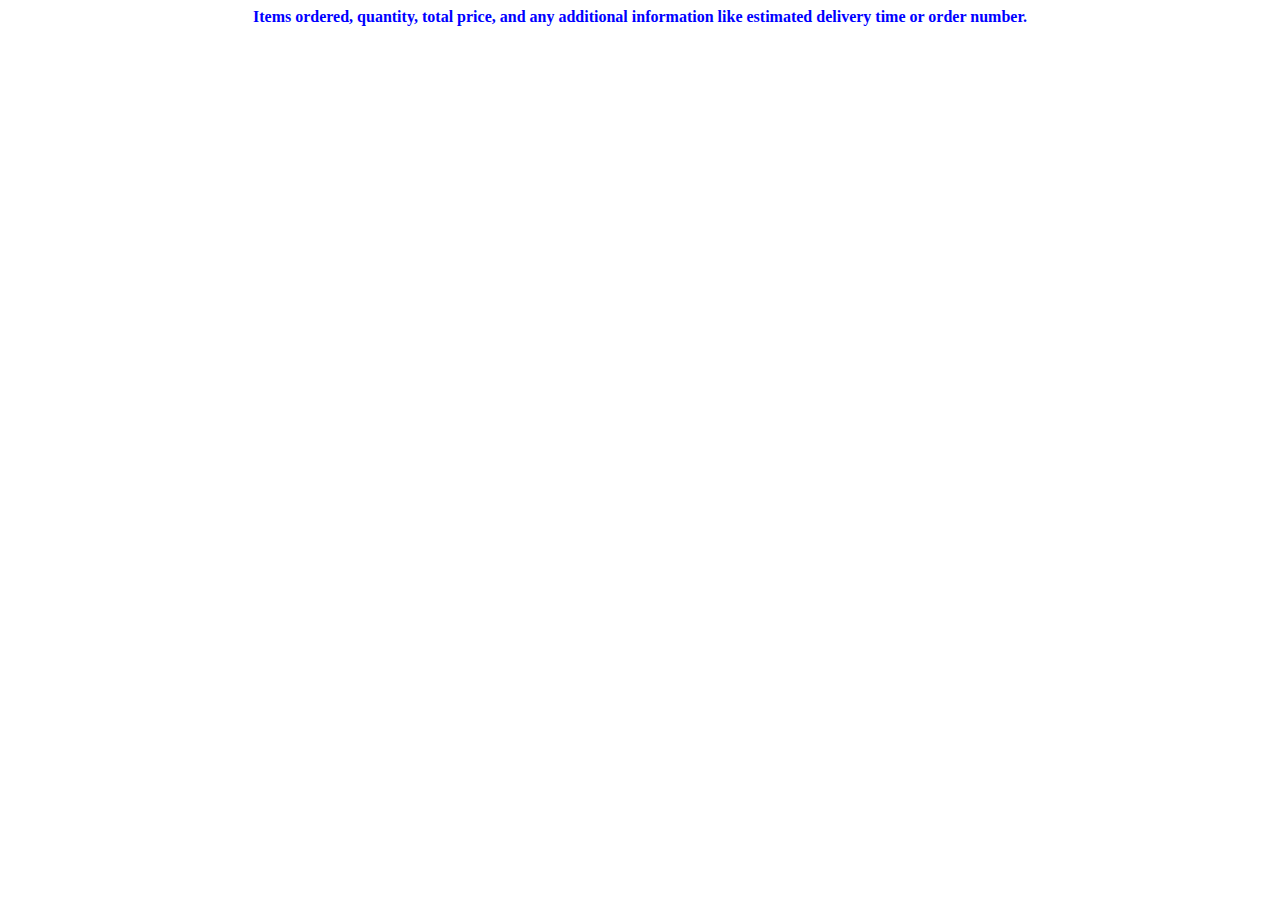
<file: second.html>
<html lang="en">
<head>
    <meta charset="UTF-8">
    <meta name="viewport" content="width=device-width, initial-scale=1.0">
    <title>Document</title>
</head>
<body>
    <center><h4 style="color: blue;">Items ordered, quantity, total price, and any additional information like estimated delivery time or order number.</h4></center>
</body>
</html>
</file>
